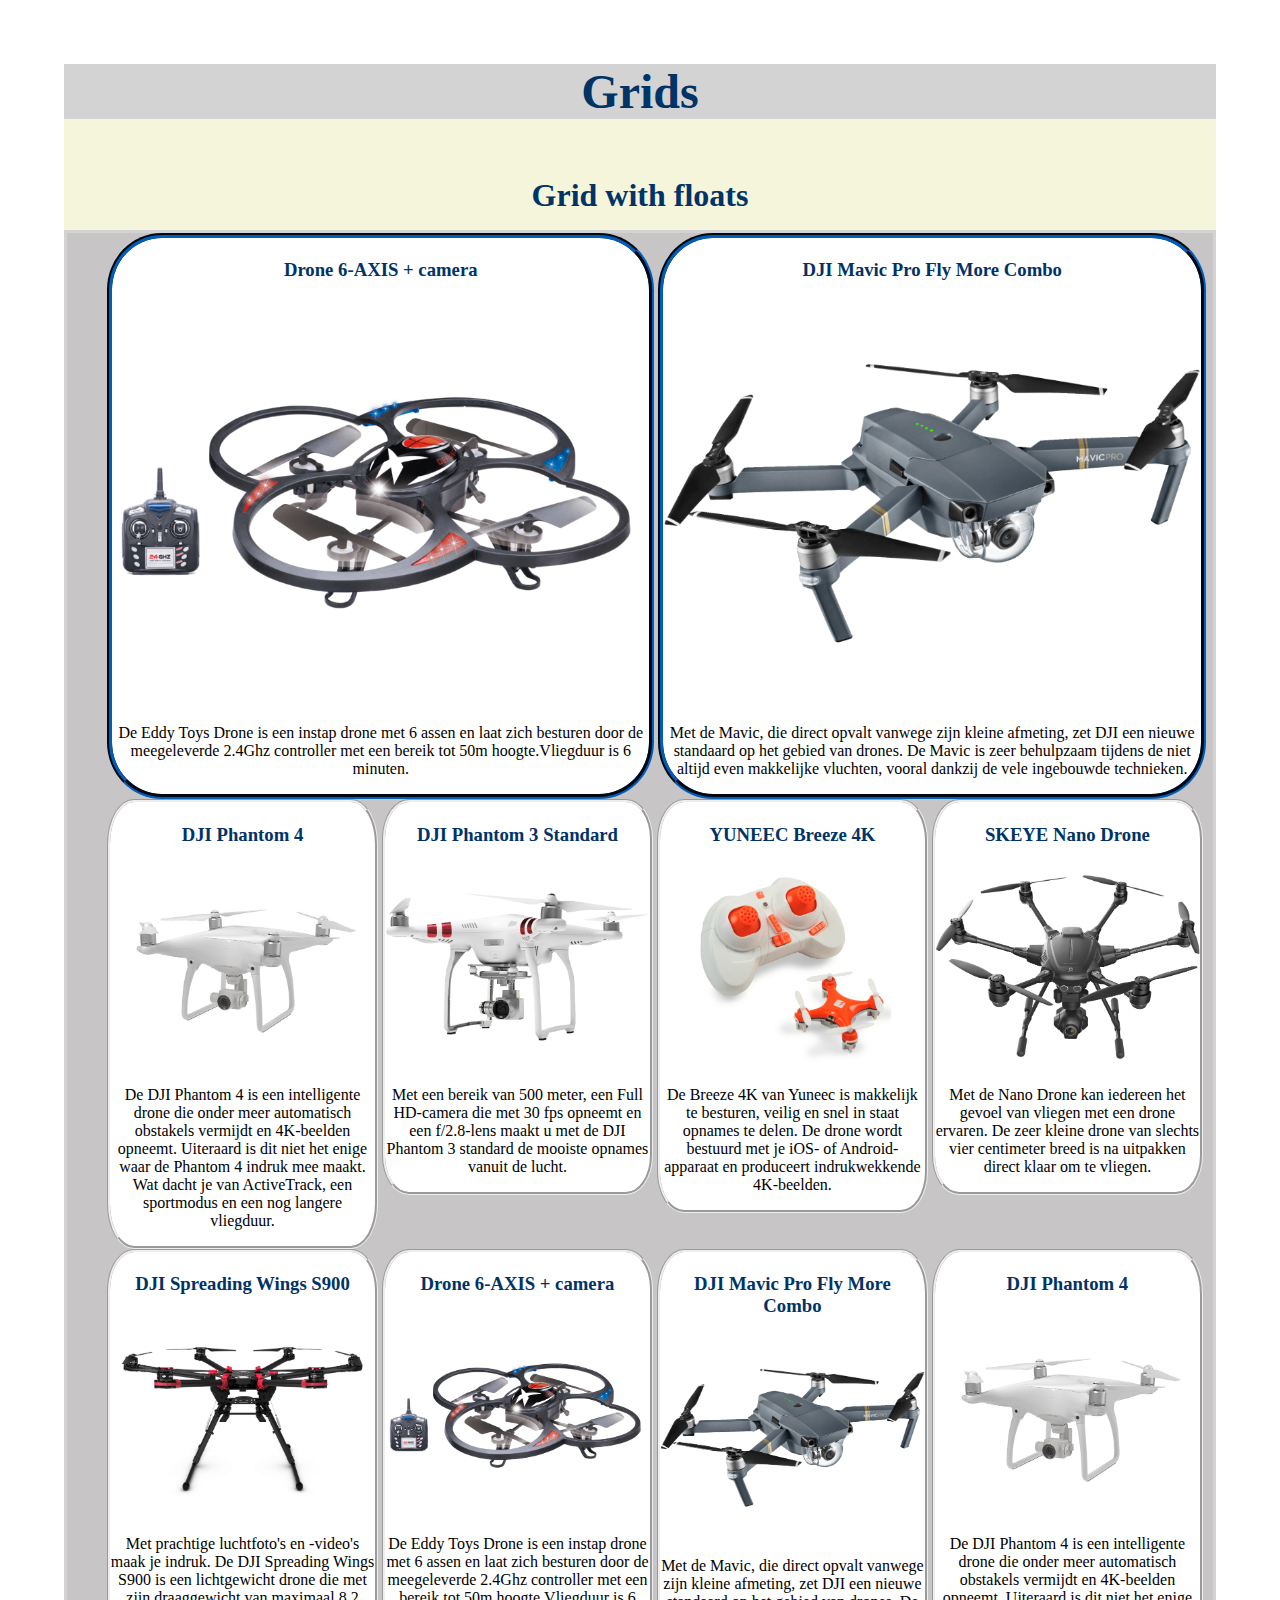
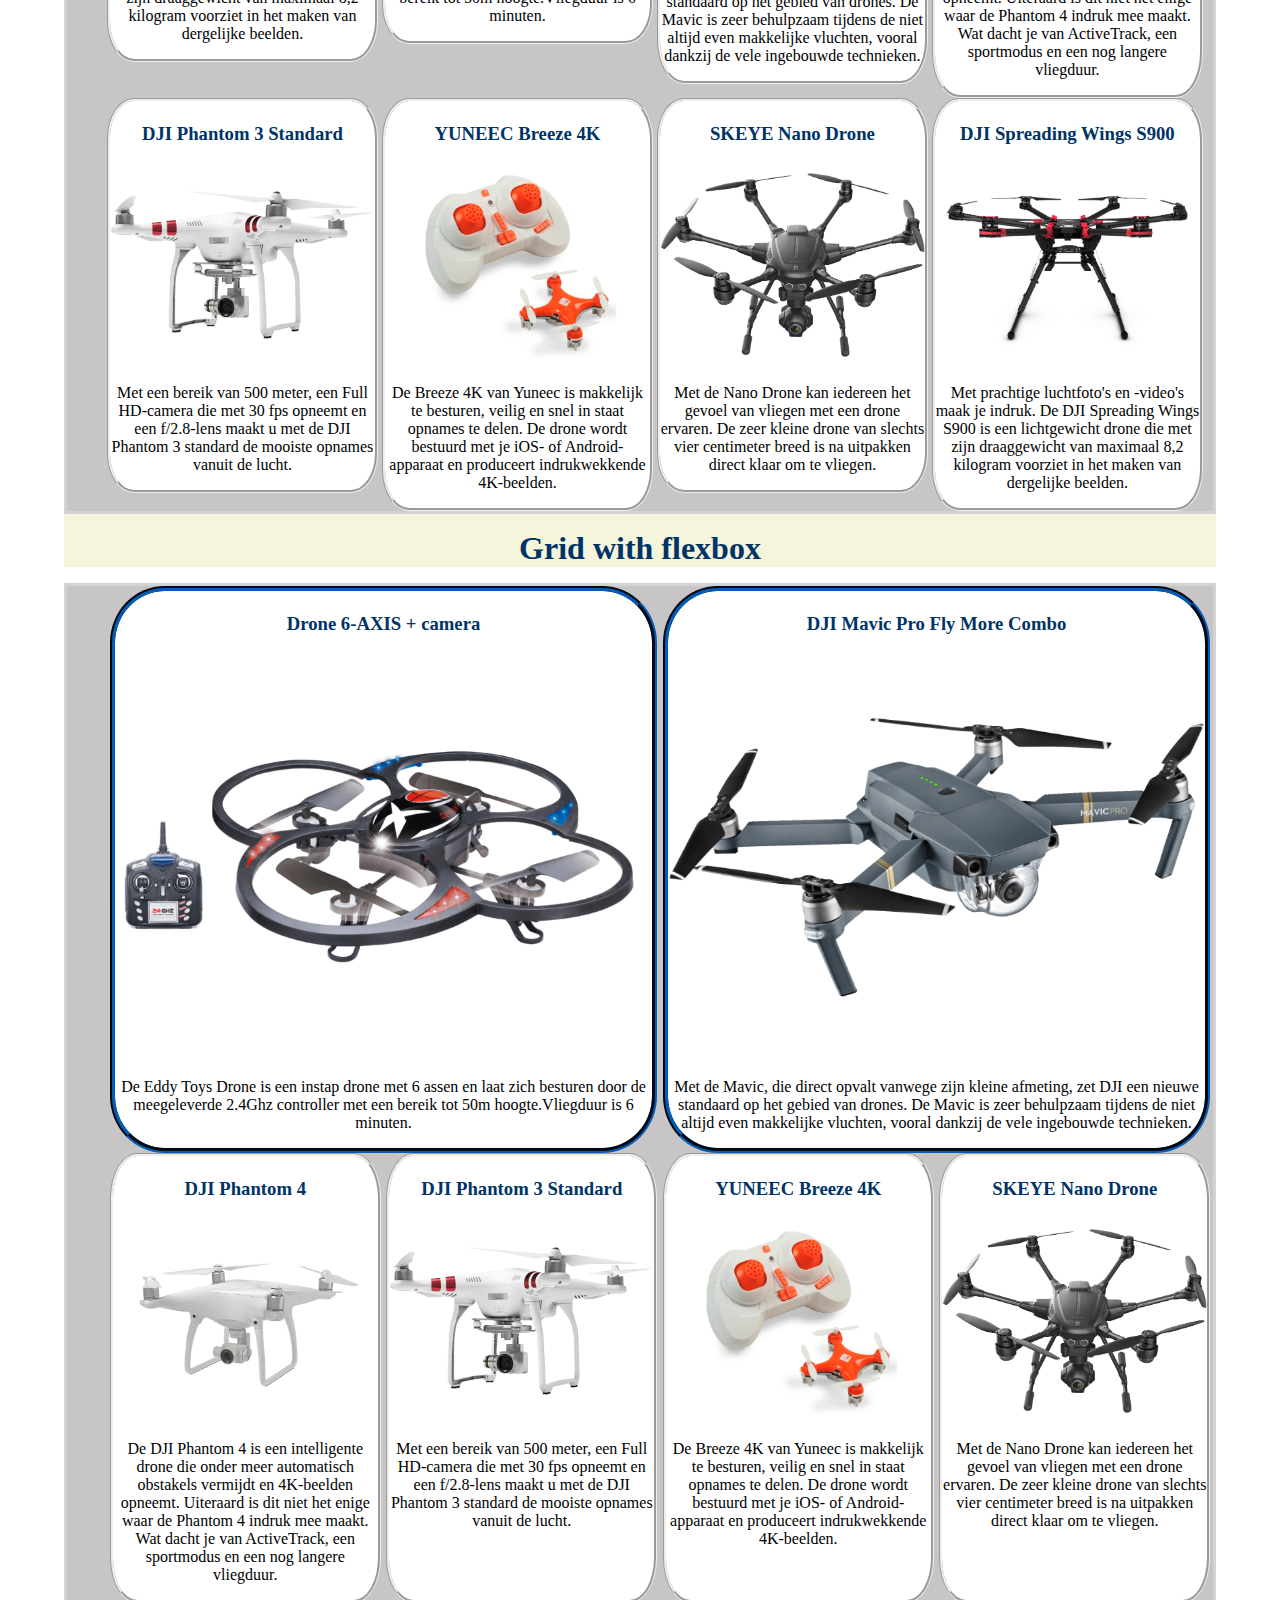
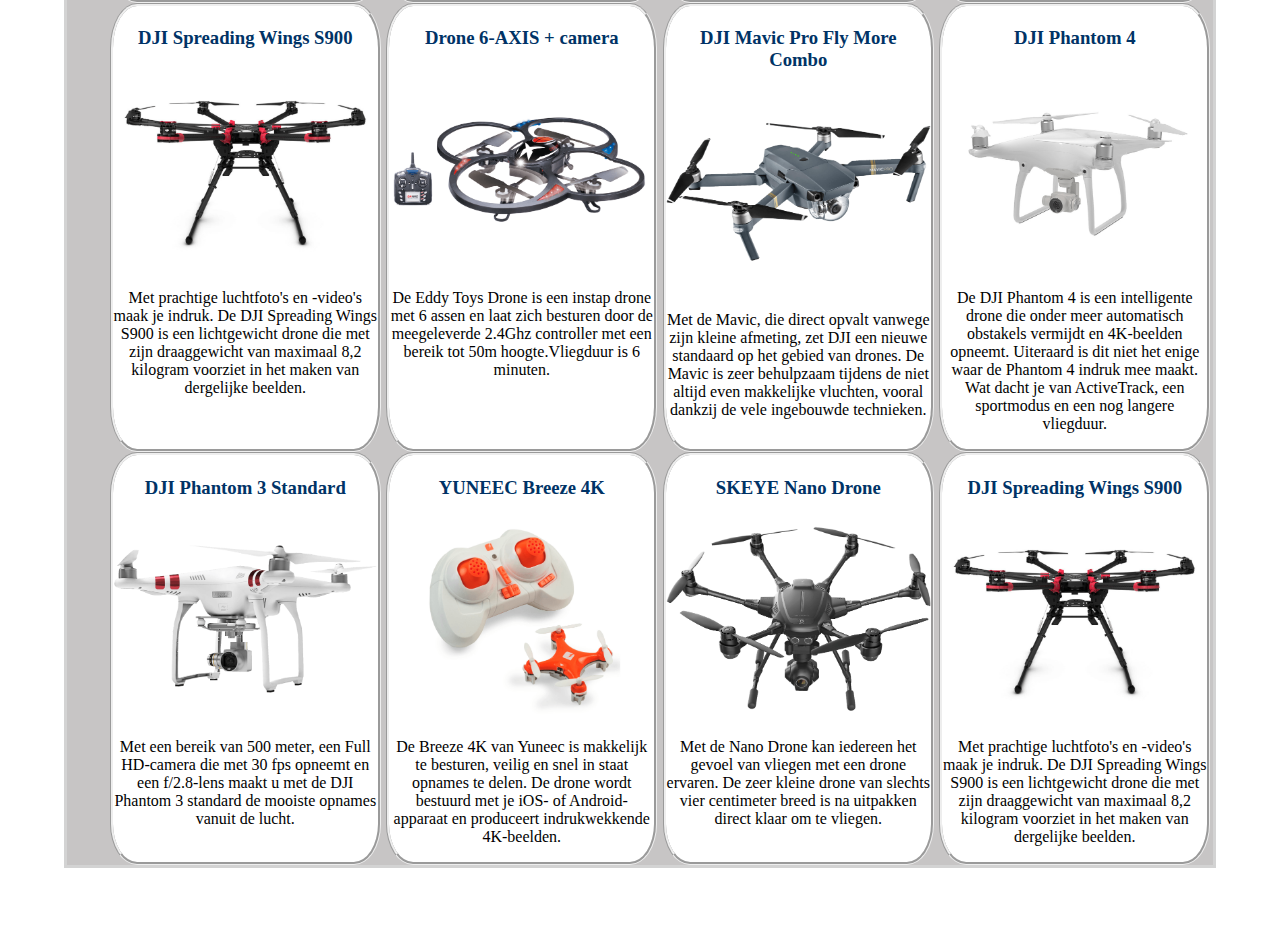
<file: Week2/Drone_Project(11.08.2017)/index.html>
<!doctype html>
<html>
    <head>
        <meta charset="utf-8">
        <meta name="viewport" content="width=device-width, initial-scale=1.0">
        <title>Grids</title>
        <link rel="stylesheet" href="style.css">
    </head>
    <body>
        <header>
            <h1>Grids</h1>
        </header>
        <main>
            <section>
                <h2>Grid with floats</h2>
                <ul id="grid-floats">
                    <li class="grid-item">
                        <h3>Drone 6-AXIS + camera</h3>
                        <img src="images/drone1.png">
                        <p>De Eddy Toys Drone is een instap drone met 6 assen en laat zich besturen door de meegeleverde 2.4Ghz controller met een bereik tot 50m hoogte.Vliegduur is 6 minuten.</p>
                    </li>
                    <li class="grid-item">
                        <h3>DJI Mavic Pro Fly More Combo</h3>
                        <img src="images/drone2.png">
                        <p>Met de Mavic, die direct opvalt vanwege zijn kleine afmeting, zet DJI een nieuwe standaard op het gebied van drones. De Mavic is zeer behulpzaam tijdens de niet altijd even makkelijke vluchten, vooral dankzij de vele ingebouwde technieken.</p>
                    </li>
                    <li class="grid-item">
                        <h3>DJI Phantom 4</h3>
                        <img src="images/drone3.png">
                        <p>De DJI Phantom 4 is een intelligente drone die onder meer automatisch obstakels vermijdt en 4K-beelden opneemt. Uiteraard is dit niet het enige waar de Phantom 4 indruk mee maakt. Wat dacht je van ActiveTrack, een sportmodus en een nog langere vliegduur.</p>
                    </li>
                    <li class="grid-item">
                        <h3>DJI Phantom 3 Standard</h3>
                        <img src="images/drone4.png">
                        <p>Met een bereik van 500 meter, een Full HD-camera die met 30 fps opneemt en een f/2.8-lens maakt u met de DJI Phantom 3 standard de mooiste opnames vanuit de lucht.</p>
                    </li>
                    <li class="grid-item">
                        <h3>YUNEEC Breeze 4K</h3>
                        <img src="images/drone5.png">
                        <p>De Breeze 4K van Yuneec is makkelijk te besturen, veilig en snel in staat opnames te delen. De drone wordt bestuurd met je iOS- of Android-apparaat en produceert indrukwekkende 4K-beelden.</p>
                    </li>
                    <li class="grid-item">
                        <h3>SKEYE Nano Drone</h3>
                        <img src="images/drone6.png">
                        <p>Met de Nano Drone kan iedereen het gevoel van vliegen met een drone ervaren. De zeer kleine drone van slechts vier centimeter breed is na uitpakken direct klaar om te vliegen.</p>
                    </li>
                    <li class="grid-item">
                        <h3>DJI Spreading Wings S900</h3>
                        <img src="images/drone7.png">
                        <p>Met prachtige luchtfoto's en -video's maak je indruk. De DJI Spreading Wings S900 is een lichtgewicht drone die met zijn draaggewicht van maximaal 8,2 kilogram voorziet in het maken van dergelijke beelden.</p>
                    </li>
                    <li class="grid-item">
                        <h3>Drone 6-AXIS + camera</h3>
                        <img src="images/drone1.png">
                        <p>De Eddy Toys Drone is een instap drone met 6 assen en laat zich besturen door de meegeleverde 2.4Ghz controller met een bereik tot 50m hoogte.Vliegduur is 6 minuten.</p>
                    </li>
                    <li class="grid-item">
                        <h3>DJI Mavic Pro Fly More Combo</h3>
                        <img src="images/drone2.png">
                        <p>Met de Mavic, die direct opvalt vanwege zijn kleine afmeting, zet DJI een nieuwe standaard op het gebied van drones. De Mavic is zeer behulpzaam tijdens de niet altijd even makkelijke vluchten, vooral dankzij de vele ingebouwde technieken.</p>
                    </li>
                    <li class="grid-item">
                        <h3>DJI Phantom 4</h3>
                        <img src="images/drone3.png">
                        <p>De DJI Phantom 4 is een intelligente drone die onder meer automatisch obstakels vermijdt en 4K-beelden opneemt. Uiteraard is dit niet het enige waar de Phantom 4 indruk mee maakt. Wat dacht je van ActiveTrack, een sportmodus en een nog langere vliegduur.</p>
                    </li>
                    <li class="grid-item">
                        <h3>DJI Phantom 3 Standard</h3>
                        <img src="images/drone4.png">
                        <p>Met een bereik van 500 meter, een Full HD-camera die met 30 fps opneemt en een f/2.8-lens maakt u met de DJI Phantom 3 standard de mooiste opnames vanuit de lucht.</p>
                    </li>
                    <li class="grid-item">
                        <h3>YUNEEC Breeze 4K</h3>
                        <img src="images/drone5.png">
                        <p>De Breeze 4K van Yuneec is makkelijk te besturen, veilig en snel in staat opnames te delen. De drone wordt bestuurd met je iOS- of Android-apparaat en produceert indrukwekkende 4K-beelden.</p>
                    </li>
                    <li class="grid-item">
                        <h3>SKEYE Nano Drone</h3>
                        <img src="images/drone6.png">
                        <p>Met de Nano Drone kan iedereen het gevoel van vliegen met een drone ervaren. De zeer kleine drone van slechts vier centimeter breed is na uitpakken direct klaar om te vliegen.</p>
                    </li>
                    <li class="grid-item">
                        <h3>DJI Spreading Wings S900</h3>
                        <img src="images/drone7.png">
                        <p>Met prachtige luchtfoto's en -video's maak je indruk. De DJI Spreading Wings S900 is een lichtgewicht drone die met zijn draaggewicht van maximaal 8,2 kilogram voorziet in het maken van dergelijke beelden.</p>
                    </li>
                </ul>
                
            </section>
            <section>
                <h2>Grid with flexbox</h2>
                <ul id="grid-flex">
                    <li class="grid-item">
                        <h3>Drone 6-AXIS + camera</h3>
                        <img src="images/drone1.png">
                        <p>De Eddy Toys Drone is een instap drone met 6 assen en laat zich besturen door de meegeleverde 2.4Ghz controller met een bereik tot 50m hoogte.Vliegduur is 6 minuten.</p>
                    </li>
                    <li class="grid-item">
                        <h3>DJI Mavic Pro Fly More Combo</h3>
                        <img src="images/drone2.png">
                        <p>Met de Mavic, die direct opvalt vanwege zijn kleine afmeting, zet DJI een nieuwe standaard op het gebied van drones. De Mavic is zeer behulpzaam tijdens de niet altijd even makkelijke vluchten, vooral dankzij de vele ingebouwde technieken.</p>
                    </li>
                    <li class="grid-item">
                        <h3>DJI Phantom 4</h3>
                        <img src="images/drone3.png">
                        <p>De DJI Phantom 4 is een intelligente drone die onder meer automatisch obstakels vermijdt en 4K-beelden opneemt. Uiteraard is dit niet het enige waar de Phantom 4 indruk mee maakt. Wat dacht je van ActiveTrack, een sportmodus en een nog langere vliegduur.</p>
                    </li>
                    <li class="grid-item">
                        <h3>DJI Phantom 3 Standard</h3>
                        <img src="images/drone4.png">
                        <p>Met een bereik van 500 meter, een Full HD-camera die met 30 fps opneemt en een f/2.8-lens maakt u met de DJI Phantom 3 standard de mooiste opnames vanuit de lucht.</p>
                    </li>
                    <li class="grid-item">
                        <h3>YUNEEC Breeze 4K</h3>
                        <img src="images/drone5.png">
                        <p>De Breeze 4K van Yuneec is makkelijk te besturen, veilig en snel in staat opnames te delen. De drone wordt bestuurd met je iOS- of Android-apparaat en produceert indrukwekkende 4K-beelden.</p>
                    </li>
                    <li class="grid-item">
                        <h3>SKEYE Nano Drone</h3>
                        <img src="images/drone6.png">
                        <p>Met de Nano Drone kan iedereen het gevoel van vliegen met een drone ervaren. De zeer kleine drone van slechts vier centimeter breed is na uitpakken direct klaar om te vliegen.</p>
                    </li>
                    <li class="grid-item">
                        <h3>DJI Spreading Wings S900</h3>
                        <img src="images/drone7.png">
                        <p>Met prachtige luchtfoto's en -video's maak je indruk. De DJI Spreading Wings S900 is een lichtgewicht drone die met zijn draaggewicht van maximaal 8,2 kilogram voorziet in het maken van dergelijke beelden.</p>
                    </li>
                    <li class="grid-item">
                        <h3>Drone 6-AXIS + camera</h3>
                        <img src="images/drone1.png">
                        <p>De Eddy Toys Drone is een instap drone met 6 assen en laat zich besturen door de meegeleverde 2.4Ghz controller met een bereik tot 50m hoogte.Vliegduur is 6 minuten.</p>
                    </li>
                    <li class="grid-item">
                        <h3>DJI Mavic Pro Fly More Combo</h3>
                        <img src="images/drone2.png">
                        <p>Met de Mavic, die direct opvalt vanwege zijn kleine afmeting, zet DJI een nieuwe standaard op het gebied van drones. De Mavic is zeer behulpzaam tijdens de niet altijd even makkelijke vluchten, vooral dankzij de vele ingebouwde technieken.</p>
                    </li>
                    <li class="grid-item">
                        <h3>DJI Phantom 4</h3>
                        <img src="images/drone3.png">
                        <p>De DJI Phantom 4 is een intelligente drone die onder meer automatisch obstakels vermijdt en 4K-beelden opneemt. Uiteraard is dit niet het enige waar de Phantom 4 indruk mee maakt. Wat dacht je van ActiveTrack, een sportmodus en een nog langere vliegduur.</p>
                    </li>
                    <li class="grid-item">
                        <h3>DJI Phantom 3 Standard</h3>
                        <img src="images/drone4.png">
                        <p>Met een bereik van 500 meter, een Full HD-camera die met 30 fps opneemt en een f/2.8-lens maakt u met de DJI Phantom 3 standard de mooiste opnames vanuit de lucht.</p>
                    </li>
                    <li class="grid-item">
                        <h3>YUNEEC Breeze 4K</h3>
                        <img src="images/drone5.png">
                        <p>De Breeze 4K van Yuneec is makkelijk te besturen, veilig en snel in staat opnames te delen. De drone wordt bestuurd met je iOS- of Android-apparaat en produceert indrukwekkende 4K-beelden.</p>
                    </li>
                    <li class="grid-item">
                        <h3>SKEYE Nano Drone</h3>
                        <img src="images/drone6.png">
                        <p>Met de Nano Drone kan iedereen het gevoel van vliegen met een drone ervaren. De zeer kleine drone van slechts vier centimeter breed is na uitpakken direct klaar om te vliegen.</p>
                    </li>
                    <li class="grid-item">
                        <h3>DJI Spreading Wings S900</h3>
                        <img src="images/drone7.png">
                        <p>Met prachtige luchtfoto's en -video's maak je indruk. De DJI Spreading Wings S900 is een lichtgewicht drone die met zijn draaggewicht van maximaal 8,2 kilogram voorziet in het maken van dergelijke beelden.</p>
                    </li>
                </ul>
            </section>
        </main>
    </body>
</html>
</file>
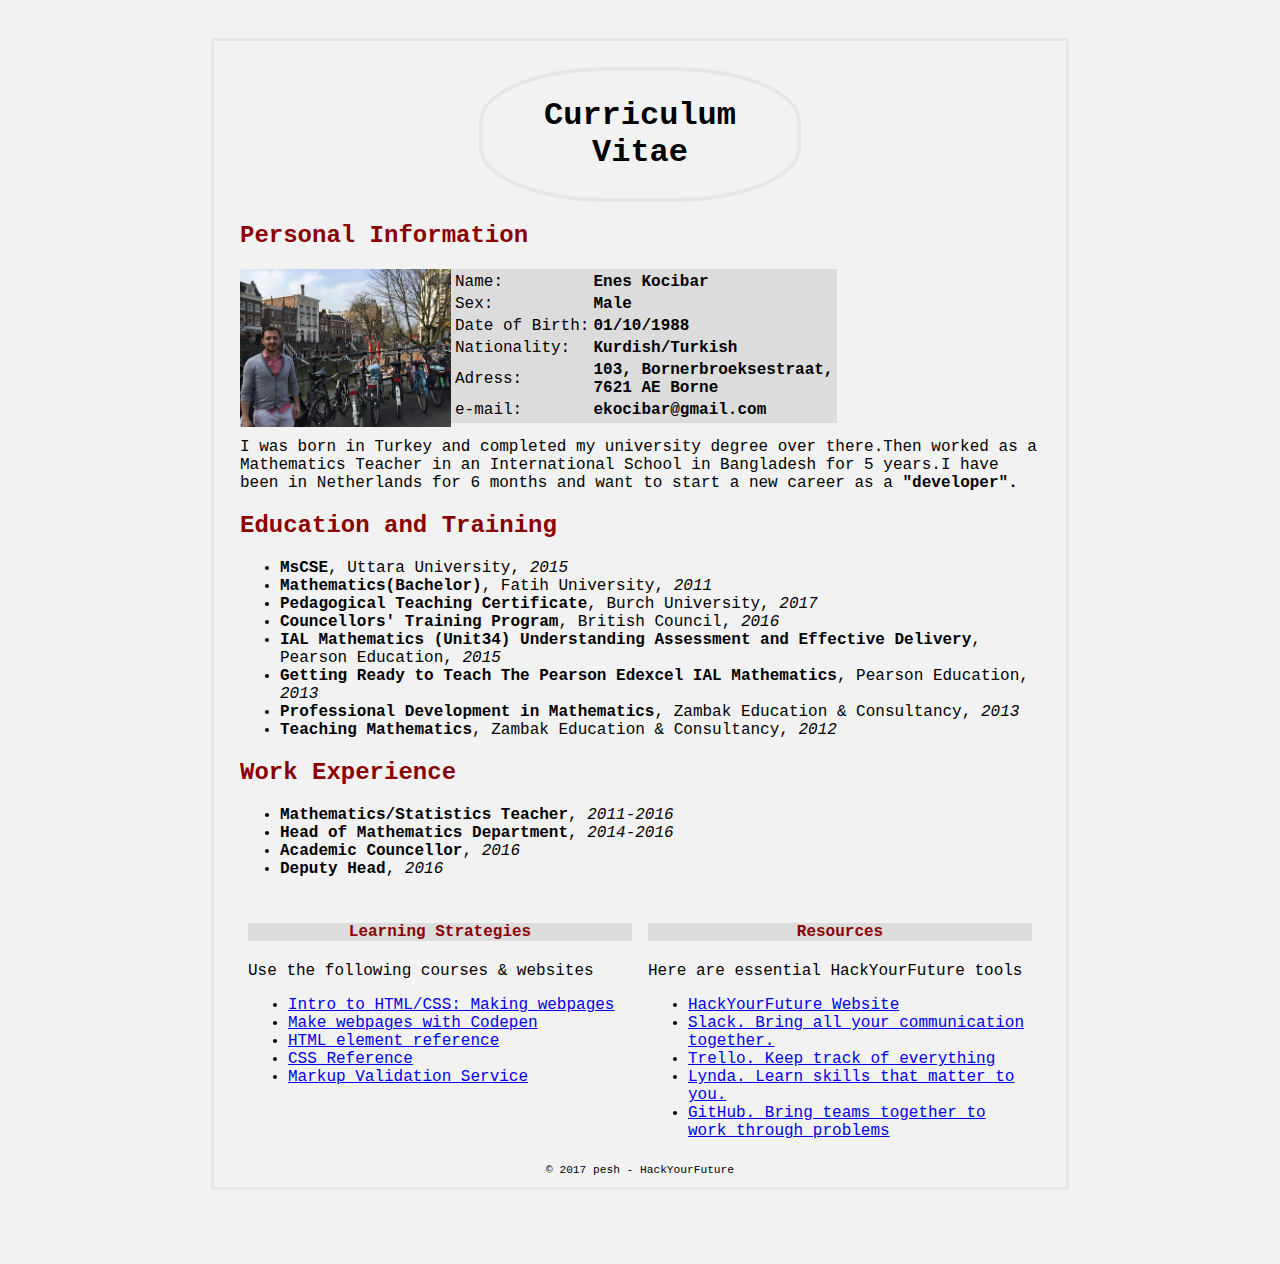
<file: Week1/CV_Project(04.08.2017)/cv.html>
<!DOCTYPE html>
  <html lang="en-US">
    <head>
      <meta charset="UTF-8">
      <meta name="viewport" content="width=device-width, initial-scale=1.0">
      <link rel="stylesheet"  href="cv.css">     
      <title>CV Assignmnet</title>
    </head>

    <body>
      <header>    
        <h1>Curriculum Vitae</h1>
      </header>

      <h2>Personal Information</h2>
      <p><img class="foto" src="pic.JPG" alt="enes's photo" style=width:211px></p>
      <table>
        <tr>
          <td>Name:</td>
          <td><strong>Enes Kocibar</strong></td>
        </tr>
        <tr>
          <td>Sex:</td>
          <td><strong>Male</strong></td>
        </tr>
        <tr>
          <td>Date of Birth:</td>
          <td><strong>01/10/1988</strong></td>
        </tr>
        <tr>
          <td>Nationality:</td>
          <td><strong>Kurdish/Turkish</strong></td>
        </tr>
        <tr>
          <td>Adress:</td>
          <td><strong>103, Bornerbroeksestraat,<br>7621 AE Borne </strong></td>
        </tr>
        <tr>
          <td>e-mail:</td>
          <td><strong>ekocibar@gmail.com </strong></td>
        </tr>  
      </table>    
            
      <p class="space"></p>

      <p> I was born in Turkey and completed my university degree over there.Then worked as a Mathematics Teacher 
          in an International School in Bangladesh for 5 years.I have been in Netherlands for 6 months and want to 
          start a new career as a <strong>"developer".</strong></p>

      <h2>Education and Training</h2>
      <ul>
        <li><strong>MsCSE</strong>, Uttara University, <em>2015</em></li>
        <li><strong>Mathematics(Bachelor)</strong>, Fatih University, <em>2011</em></li>
        <li><strong>Pedagogical Teaching Certificate</strong>, Burch University, <em>2017</em> </li>
        <li><strong>Councellors' Training Program</strong>, British Council, <em>2016</em></li> 
        <li><strong>IAL Mathematics (Unit34) Understanding Assessment and Effective Delivery</strong>, Pearson Education, <em>2015</em></li>
        <li><strong>Getting Ready to Teach The Pearson Edexcel IAL Mathematics</strong>, Pearson Education, <em>2013</em></li>
        <li><strong>Professional Development in Mathematics</strong>, Zambak Education & Consultancy, <em>2013</em></li>
        <li><strong>Teaching Mathematics</strong>, Zambak Education & Consultancy, <em>2012</em></li>    
      </ul>  

      <h2>Work Experience</h2>
      <ul>
        <li><strong>Mathematics/Statistics Teacher</strong>, <em>2011-2016</em></li>
        <li><strong>Head of Mathematics Department</strong>, <em>2014-2016</em></li>
        <li><strong>Academic Councellor</strong>, <em>2016</em></li>
        <li><strong>Deputy Head</strong>, <em>2016</em></li>
      </ul>    

      <div class="paragraph">
      <h4>Learning Strategies</h4>
      <p>Use the following courses & websites </p>
      <ul>
        <li><a target="_blank" href="https://www.khanacademy.org/computing/computer-programming/html-css?ref=resume_learning#html-css-further-learning">Intro to HTML/CSS: Making webpages</a></li>
        <li><a target="_blank" href="https://codepen.io/">Make webpages with Codepen</a></li>
        <li><a target="_blank" href="https://developer.mozilla.org/en-US/docs/Web/HTML/Element">HTML element reference</a></li>
        <li><a target="_blank" href="http://cssreference.io/">CSS Reference</a></li>
        <li><a target="_blank" href="https://validator.w3.org/">Markup Validation Service</a></li>     
      </ul>
      </div>

      <div class="paragraph" >
      <h4>Resources</h4>
      <p>Here are essential HackYourFuture tools</p>
      <ul>
        <li><a target="_blank" href="http://hackyourfuture.net/">HackYourFuture Website</a></li>
        <li><a target="_blank" href="https://hackyourfuture.slack.com/">Slack. Bring all your communication together.</a></li>
        <li><a target="_blank" href="https://trello.com/">Trello. Keep track of everything</a></li>
        <li><a target="_blank" href="https://www.lynda.com/">Lynda. Learn skills that matter to you. </a></li>
        <li><a target="_blank" href="https://github.com/HackYourFuture">GitHub. Bring teams together to work through problems</a></li>  
      </ul>
      </div>

      <footer><p>© 2017 pesh - HackYourFuture</p></footer>    

    </body>
  </html>
</file>
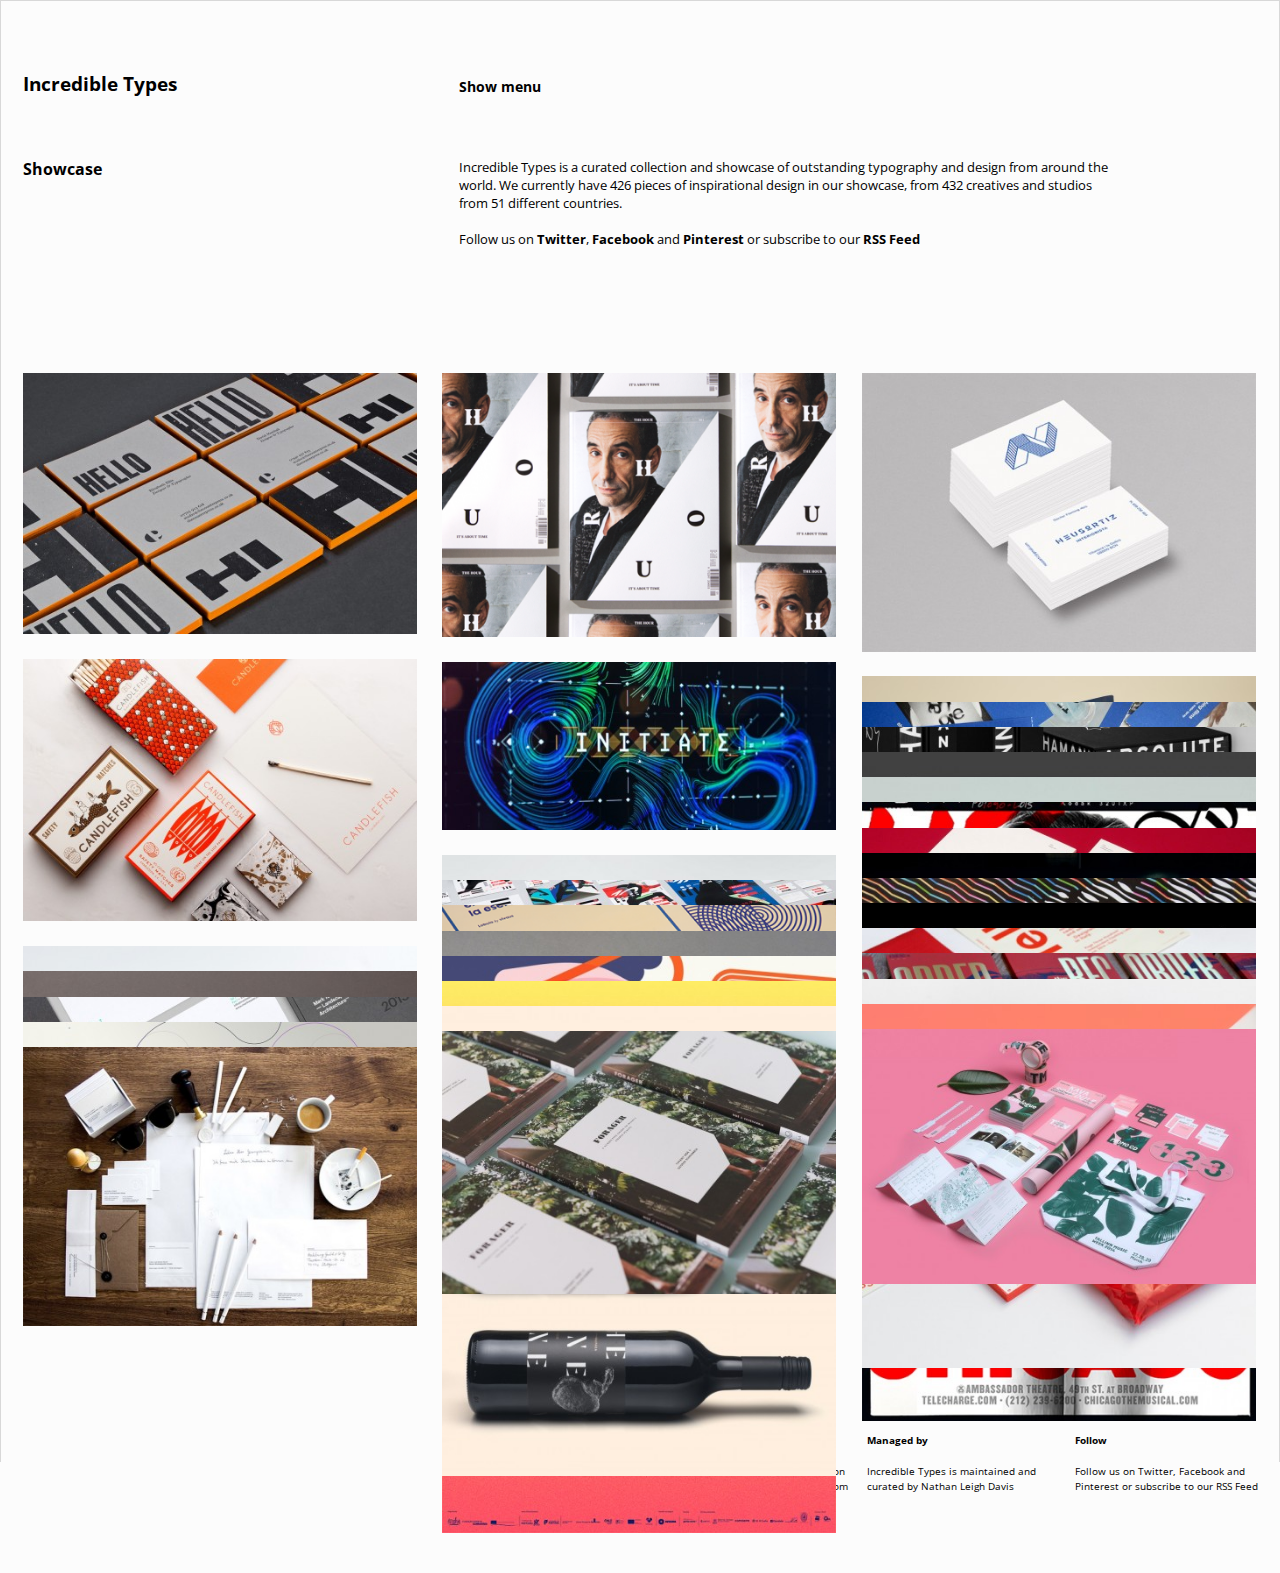
<file: Week3/Incredible_Types(23.08.2017)/Incredible Types Website Project.html>
<!DOCTYPE html>
  <html lang="en-US">
    <head>
      <meta charset="UTF-8">
      <meta name="viewport" content="width=device-width, initial-scale=1.0">
      <title> Incredible Types Website Project </title>
    <link rel="stylesheet" href="Incredible%20Types%20Website%20Project.css">
    <link href="https://fonts.googleapis.com/css?family=Open+Sans" rel="stylesheet">
    <script src="masonry.pkgd.min.js"></script>
    </head>
    
    <body>
        <header>
            <h3>Incredible Types</h3>
            <h3>Show menu</h3>
            <h4>Showcase</h4>
            <p class="headerParagraph">Incredible Types is a curated collection and showcase of outstanding typography 
            and design from around the world. We currently have 426 pieces of inspirational 
            design in our showcase, from 432 creatives and studios from 51 different countries.<br><br>
            Follow us on <strong>Twitter</strong>, <strong>Facebook</strong> and <strong>Pinterest</strong> or subscribe 
            to our <strong>RSS Feed</strong></p>
        </header>
    
        <article>
          <div class="grid" data-masonry='{ "itemSelector": ".grid-item", "columnWidth":".grid-item"}'>
            
            <img class="grid-item" src="img/1.jpg">
            <img class="grid-item" src="img/2.png">
            <img class="grid-item" src="img/3.jpg">
            <img class="grid-item" src="img/4.jpg">
            <img class="grid-item" src="img/5.jpg">
            <img class="grid-item" src="img/6.jpg">
            <img class="grid-item" src="img/7.jpg">
            <img class="grid-item" src="img/8.jpg">
            <img class="grid-item" src="img/9.jpg">
            <img class="grid-item" src="img/10.jpg">
            <img class="grid-item" src="img/11.jpg">
            <img class="grid-item" src="img/12.jpg">
            <img class="grid-item" src="img/13.jpg">
            <img class="grid-item" src="img/14.jpg">
            <img class="grid-item" src="img/15.jpg">
            <img class="grid-item" src="img/16.jpg">
            <img class="grid-item" src="img/17.jpg">
            <img class="grid-item" src="img/18.png">
            <img class="grid-item" src="img/19.jpg">
            <img class="grid-item" src="img/20.jpg">
            <img class="grid-item" src="img/21.jpg">
            <img class="grid-item" src="img/22.jpg">
            <img class="grid-item" src="img/23.jpg">
            <img class="grid-item" src="img/24.jpg">
            <img class="grid-item" src="img/25.jpg">
            <img class="grid-item" src="img/26.jpg">
            <img class="grid-item" src="img/27.jpg">
            <img class="grid-item" src="img/28.jpg">
            <img class="grid-item" src="img/29.jpg">
            <img class="grid-item" src="img/30.jpg">
            <img class="grid-item" src="img/31.jpg">
            <img class="grid-item" src="img/32.jpg">
            <img class="grid-item" src="img/33.jpg">
          </div>   
        </article>
        
        <section>
            <h4>Latest posts</h4>
            <p>The Counter Press Business Cards<br>The Hour<br>Neus Ortiz<br>Candlefish<br>Jupiter Ascending
            Screen Graphics..<br>Pablo & Rusty’s<br>Absolute New York<br>try angle paper #01<br>Arko<br>
            Chicago<br>Cult<br>Her<br>Geometric Love<br>Nike European Flagship Stores<br>Neue Luxury<br>
            VPRO Gids — Dutch Design Week<br>Helsinki Design Week<br>VivaUs Poster Series<br>ThreePoint
            <br>Swedish Handicraft Societies</p>
        </section>
        
        <footer>
            <p><strong>Disclaimer</strong><br><br>
            Please respect the rights of contents creator(s). All images are copyright of the rights holder</p>
            <p><strong>Contact us</strong><br><br>
            To contact us or to make a submission please email info@incredibletypes.com</p>
            <p><strong>Managed by</strong><br><br>
            Incredible Types is maintained and curated by Nathan Leigh Davis</p>
            <p><strong>Follow</strong><br><br>
            Follow us on Twitter, Facebook and Pinterest or subscribe to our RSS Feed</p>
        </footer>
    </body>
  </html>
</file>
<file: Week2/Drone_Project(11.08.2017)/style.css>
html {
  box-sizing: border-box;
}
*, *:before, *:after {
  box-sizing: inherit;
}

body{
    margin:5%;
    padding:2%
    background-color:rgba(255, 255, 255, 0.80);
}

h1{
    font-size:3rem;
    text-align: center;
    color:#003366;
    background-color: lightgrey;
    margin-bottom:0;
}

h2{
    font-size:2rem;
    text-align: center;
    padding-top:5%;
    color:#003366;
    background-color: beige;
    margin:0;
}

h3{
    color:#003366;
    padding:3px;
}

.grid-item:hover { 
    background-color: #336699;
    color:aliceblue;
}

img:hover{
    background-color: white;
}

.grid-item{
    max-width:24.5%;
    display:inline-block;
    overflow:hidden;
    border: groove;
    border-radius: 10%;
    text-align: center;
    vertical-align:top;
    background-color: white;
}

img{
	width:100%;
	height:auto;
}

#grid-floats{
    
    float:left;
    border:solid lightgrey;
    background: #C7C5C5;
    overflow:hidden;
}

#grid-flex{
    display: flex;
    flex-wrap: wrap;
    align-content: center;
    justify-content: space-around;
    border:solid lightgrey;
    background: #C7C5C5;  
}

#grid-floats .grid-item:nth-of-type(1),
#grid-floats .grid-item:nth-of-type(2),
#grid-flex .grid-item:nth-of-type(1),
#grid-flex .grid-item:nth-of-type(2){
    min-width: 49.5%;
    border: groove #003366 5px;
}

@media only screen and (min-width:481px)and (max-width:768px){
    .grid-item{
        max-width:32%;
    }

    #grid-floats .grid-item:nth-of-type(1),
    #grid-floats .grid-item:nth-of-type(2),
    #grid-flex .grid-item:nth-of-type(1),
    #grid-flex .grid-item:nth-of-type(2){    
        min-width: 49%;   
    }    
}

@media only screen and (max-width:480px){
    .grid-item{ 
        max-width:47%; 
    }

    #grid-floats .grid-item:nth-of-type(1),
    #grid-flex .grid-item:nth-of-type(1){    
        min-width: 99%;
    }   
    #grid-floats .grid-item:nth-of-type(2),
    #grid-flex .grid-item:nth-of-type(2){ 
        border: solid lightgrey;
    }
}
</file>
<file: Week1/CV_Project(04.08.2017)/cv.css>
body{
    width:90%;
    max-width:800px;
    margin:3% auto;
    padding:2%;
    background-color:#f2f2f2;
    font-family:Andale Mono, monospace;
    border:solid 3px #e6e6e6;
    padding-bottom: 0px; 
}

header{
    background-color:inherit;
    display:inline-block;
    padding:5px;
    margin: auto 29.9%;
    border-radius: 40%;
    border:solid 4px #e6e6e6;
    text-align:center;       
}

h2,h4{
    color:darkred;
}

table{
    float:left;
    display:inline-block;
    padding:1px;
    background-color:gainsboro;
}

.foto{
    float:left;
    margin-left:             
}

.space{
    clear:both;
    margin-top:5px;
}

h4{
    text-align:center;
    background-color:gainsboro; 
}

.paragraph{
    float:left;  
    width:48%;
    padding:1%;           
}

/*.paragraph:after{
    content:" ";
    display: block;
    clear:both;
} */



footer{
    text-align:center;
    font-size: 0.7em;
    /*background-color: grey;   it changes above also,  why */  
}
</file>
